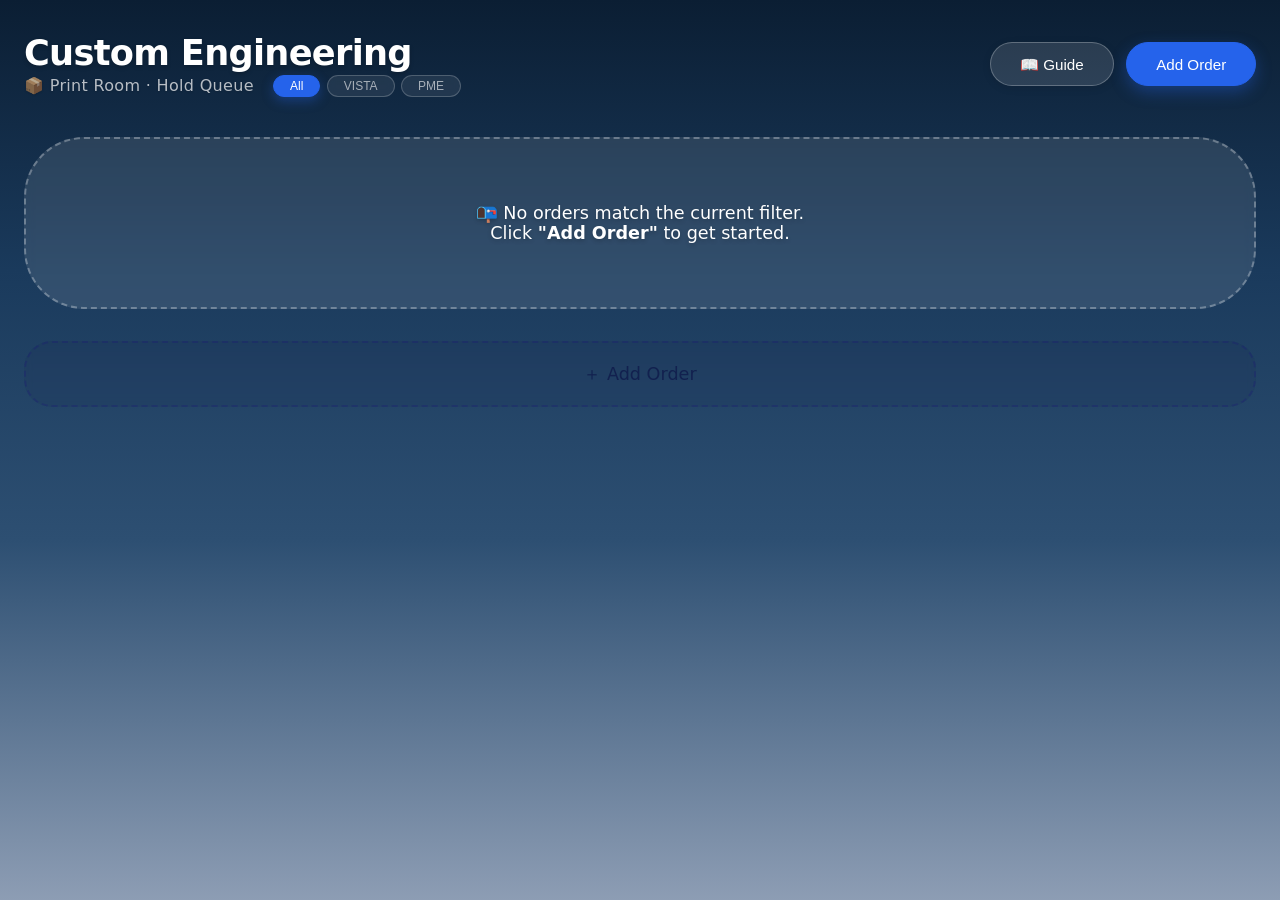
<file: src/index.html>
<!DOCTYPE html>
<html lang="en">
<head>
    <meta charset="UTF-8" />
    <meta name="viewport" content="width=device-width, initial-scale=1.0" />
    <title>Custom Engineering · Print Hold</title>
    <link rel="stylesheet" href="style.css" />
</head>
<body>
    <div class="app">
        <header class="app-header">
            <div class="header-left">
                <h1 class="main-title">Custom Engineering</h1>
                <div class="header-row">
                    <p class="sub-title">📦 Print Room · Hold Queue</p>
                    <div class="filter-bar">
                        <button class="filter-btn active" data-filter="all">All</button>
                        <button class="filter-btn" data-filter="Vista">VISTA</button>
                        <button class="filter-btn" data-filter="PME">PME</button>
                    </div>
                </div>
            </div>
            <div class="header-right">
                <button class="btn btn-guide" id="guideBtn">📖 Guide</button>
                <button class="btn btn-primary" id="addOrderBtn">Add Order</button>
            </div>
        </header>

        <div id="cardContainer" class="card-container">
            <!-- Cards rendered by JavaScript -->
        </div>

        <!-- Bottom Add Order button – full width, card‑style -->
        <div class="add-order-wrapper">
            <button class="btn-add-order" id="bottomAddBtn">＋ Add Order</button>
        </div>
    </div>

    <!-- Guide Modal -->
    <div class="modal-overlay" id="guideModal">
        <div class="modal guide-modal">
            <h2>📋 How to Process an Order</h2>
            <div class="guide-content">
                <ol>
                    <li><strong>Step 1: Identify the process</strong> – What type of job is this?
                        <ul> 
                            <li>Approval</li>
                            <li>Revision</li>
                            <li>Change Approval</li>
                            <li>Change Production</li>
                            <li>Change Keep_p</li>  
                        </ul> 
                    </li>
                    <li><strong>Step 2 - Open the Correct Documents</strong> – Documents to Open
                        <ul> 
                            <li> Assembly Drawings (PME)</li>
                            <li> DIM Drawing (BOTH)</li>
                            <li> DRW REQ</li>
                            <li> Latest Change of Order (if its a "change" or "revision")</li>
                        </ul>

                    
                    </li>
                    <li><strong>Check Dates</strong> – Confirm the Checked Date and Committed Date are set.</li>
                    <li><strong>Fill Missing / In Process</strong> – If something is missing or in progress, add details in the respective text fields.</li>
                    <li><strong>Complete the Order</strong> – Once everything is ready and the card turns <span style="color:green;">green</span>, click the <strong>Complete</strong> button to remove it from the hold queue.</li>
                </ol>
                <p><em>Tip: Use the filters (VISTA / PME) to focus on specific product lines.</em></p>
            </div>
            <div class="modal-actions">
                <button class="btn btn-primary" id="closeGuideBtn">Got it</button>
            </div>
        </div>
    </div>

    <script src="script.js"></script>
</body>
</html>
</file>
<file: src/style.css>
/* ----- reset & base ----- */
* {
    margin: 0;
    padding: 0;
    box-sizing: border-box;
}

body {
    background: linear-gradient(180deg, #0b1e33 0%, #1a3a5c 30%, #2d4f72 60%, #8d9db4 100%);
    font-family: system-ui, -apple-system, 'Segoe UI', Roboto, 'Helvetica Neue', sans-serif;
    padding: 2rem 1.5rem;
    min-height: 100vh;
    min-height: 100dvh;
}

.app {
    max-width: 1400px;
    margin: 0 auto;
}

/* ----- header ----- */
.app-header {
    display: flex;
    flex-wrap: wrap;
    align-items: center;
    justify-content: space-between;
    margin-bottom: 2.5rem;
}

/* header left (title + subtitle) */
.header-left {
    display: flex;
    flex-direction: column;
    gap: 0.1rem;
}

.main-title {
    font-size: 2.2rem;
    font-weight: 700;
    color: #ffffff;
    text-shadow: 0 2px 4px rgba(0, 0, 0, 0.2);
    margin: 0;
    letter-spacing: -0.02em;
}

.header-row {
    display: flex;
    flex-wrap: wrap;
    align-items: center;
    gap: 1.2rem;
}

.sub-title {
    font-size: 1rem;
    font-weight: 400;
    color: rgba(255, 255, 255, 0.7);
    text-shadow: 0 1px 2px rgba(0, 0, 0, 0.15);
    margin: 0;
    letter-spacing: 0.02em;
}

/* header right (buttons) */
.header-right {
    display: flex;
    align-items: center;
    gap: 0.8rem;
}

/* ----- FILTER BAR (inline with subtitle) ----- */
.filter-bar {
    display: flex;
    flex-wrap: wrap;
    gap: 0.4rem;
}

.filter-btn {
    padding: 0.2rem 1rem;
    border-radius: 60px;
    border: 1px solid rgba(255, 255, 255, 0.2);
    background: rgba(255, 255, 255, 0.08);
    color: rgba(255, 255, 255, 0.6);
    font-size: 0.75rem;
    font-weight: 500;
    cursor: pointer;
    transition: all 0.2s ease;
    backdrop-filter: blur(4px);
    white-space: nowrap;
}

.filter-btn:hover {
    background: rgba(255, 255, 255, 0.2);
    color: #ffffff;
    transform: translateY(-1px);
}

.filter-btn.active {
    background: #2563eb;
    color: white;
    border-color: #2563eb;
    box-shadow: 0 4px 12px rgba(37, 99, 235, 0.35);
}

.filter-btn.active:hover {
    background: #1a4fc4;
}

/* ----- Buttons ----- */
.btn {
    display: inline-flex;
    align-items: center;
    justify-content: center;
    gap: 0.6rem;
    padding: 0.6rem 1.8rem;
    border-radius: 60px;
    font-weight: 500;
    font-size: 0.95rem;
    border: none;
    background: white;
    color: #1e293b;
    cursor: pointer;
    transition: all 0.2s;
    box-shadow: 0 2px 8px rgba(0, 0, 0, 0.1);
    border: 1px solid rgba(255, 255, 255, 0.2);
    text-align: center;
    line-height: 1;
    height: 44px;
}

.btn-primary {
    background: #2563eb;
    border-color: #2563eb;
    color: white;
    box-shadow: 0 6px 16px rgba(37, 99, 235, 0.35);
}

.btn-primary:hover {
    background: #1a4fc4;
    transform: translateY(-2px);
    box-shadow: 0 10px 24px rgba(37, 99, 235, 0.4);
}

.btn-guide {
    background: rgba(255, 255, 255, 0.12);
    border: 1px solid rgba(255, 255, 255, 0.25);
    color: #ffffff;
}

.btn-guide:hover {
    background: rgba(255, 255, 255, 0.25);
    transform: translateY(-2px);
}

/* ----- card container (grid) ----- */
.card-container {
    display: flex;
    flex-direction: column;
    gap: 1.8rem;
    align-items: stretch;
}

/* ----- individual card ----- */
.card {
    background: rgba(255, 255, 255, 0.95);
    backdrop-filter: blur(10px);
    border-radius: 28px;
    padding: 1.6rem 1.8rem 1.8rem 1.8rem;
    box-shadow: 0 8px 32px rgba(0, 0, 0, 0.12);
    border: 1px solid rgba(255, 255, 255, 0.3);
    transition: all 0.2s ease;
    border-left: 8px solid #22c55e;
}

.card.yellow {
    border-left-color: #eab308;
    background: rgba(255, 253, 240, 0.95);
}

.card.green {
    border-left-color: #22c55e;
    background: rgba(250, 255, 254, 0.95);
}

/* ----- card header ----- */
.card-header {
    display: flex;
    flex-wrap: wrap;
    align-items: center;
    justify-content: space-between;
    margin-bottom: 1rem;
    border-bottom: 1px solid rgba(0, 0, 0, 0.08);
    padding-bottom: 0.75rem;
    gap: 0.5rem;
}

.product-line-name {
    font-size: 1.8rem;
    font-weight: 600;
    color: #0b1e33;
    letter-spacing: -0.01em;
    border: none;
    background: transparent;
    padding: 0;
    width: auto;
    min-width: 150px;
    flex: 1;
    font-family: inherit;
}

.product-line-name:focus {
    outline: none;
    border-bottom: 2px solid #2563eb;
}

.emails {
    display: flex;
    gap: 1.2rem;
    font-size: 0.85rem;
    color: #475569;
    font-weight: 500;
    flex-wrap: wrap;
}

.emails span {
    background: rgba(241, 245, 249, 0.8);
    padding: 0.15rem 0.9rem;
    border-radius: 40px;
    white-space: nowrap;
    display: flex;
    align-items: center;
    gap: 0.3rem;
}

.emails input {
    border: none;
    background: transparent;
    font-size: 0.85rem;
    font-weight: 500;
    color: #475569;
    padding: 0.1rem 0.2rem;
    min-width: 120px;
    font-family: inherit;
}

.emails input:focus {
    outline: none;
    border-bottom: 2px solid #2563eb;
}

/* ----- card body (fields) ----- */
.card-body {
    display: flex;
    flex-direction: column;
    gap: 1rem;
}

.row {
    display: flex;
    flex-wrap: wrap;
    gap: 1rem 1.2rem;
    align-items: flex-end;
}

.field-group {
    display: flex;
    flex-direction: column;
    flex: 1 1 120px;
    min-width: 100px;
}

.field-group label {
    font-size: 0.7rem;
    font-weight: 600;
    text-transform: uppercase;
    letter-spacing: 0.04em;
    color: #64748b;
    margin-bottom: 0.2rem;
}

.field-group label .required {
    color: #dc2626;
    margin-left: 2px;
}

.field-group input,
.field-group select {
    padding: 0.4rem 0.8rem;
    border: 1px solid #dce3ef;
    border-radius: 30px;
    font-size: 0.9rem;
    background: white;
    transition: 0.15s;
    font-family: inherit;
    width: 100%;
}

.field-group input:focus,
.field-group select:focus {
    outline: none;
    border-color: #2563eb;
    box-shadow: 0 0 0 3px rgba(37, 99, 235, 0.1);
}

.field-group input:required:invalid {
    border-color: #dc2626;
}

.field-group.full-width {
    flex: 1 1 100%;
}

/* ----- TWO-COLUMN LAYOUT (Checkboxes + Dates) ----- */
.row.two-col {
    display: flex;
    flex-wrap: wrap;
    gap: 1.5rem;
    align-items: flex-start;
    width: 100%;
}

.row.two-col .checkbox-wrap {
    flex: 1 1 280px;
    min-width: 200px;
}

.row.two-col .date-wrap {
    flex: 0 1 220px;
    min-width: 180px;
}

/* ----- CHECKBOX WRAP (Left column) ----- */
.checkbox-wrap {
    background: rgba(248, 250, 252, 0.7);
    padding: 0.6rem 1.2rem 0.8rem 1.2rem;
    border-radius: 30px;
    border: 1px solid rgba(237, 242, 248, 0.7);
}

.checkbox-wrap .checkbox-label {
    font-size: 0.7rem;
    font-weight: 600;
    text-transform: uppercase;
    letter-spacing: 0.04em;
    color: #64748b;
    margin-bottom: 0.4rem;
}

.checkbox-group-vertical {
    display: flex;
    flex-direction: column;
    gap: 0.3rem;
    align-items: flex-start;
}

.checkbox-group-vertical label {
    display: flex;
    align-items: center;
    gap: 0.5rem;
    font-weight: 400;
    text-transform: none;
    letter-spacing: 0;
    font-size: 0.9rem;
    color: #1e293b;
    cursor: pointer;
    padding: 0.1rem 0;
    margin: 0;
    line-height: 1;
}

.checkbox-group-vertical input[type="checkbox"] {
    width: 18px;
    height: 18px;
    accent-color: #2563eb;
    cursor: pointer;
    flex-shrink: 0;
    margin: 0;
    padding: 0;
    vertical-align: middle;
}

/* ----- DATE WRAP (Right column) ----- */
.date-wrap label {
    font-size: 0.7rem;
    font-weight: 600;
    text-transform: uppercase;
    letter-spacing: 0.04em;
    color: #64748b;
    margin-bottom: 0.2rem;
    display: block;
}

.date-wrap input[type="date"] {
    padding: 0.4rem 0.8rem;
    border: 1px solid #dce3ef;
    border-radius: 30px;
    font-size: 0.9rem;
    background: white;
    width: 100%;
    font-family: inherit;
    min-height: 38px;
}

.date-wrap input[type="date"]:focus {
    outline: none;
    border-color: #2563eb;
    box-shadow: 0 0 0 3px rgba(37, 99, 235, 0.1);
}

/* ----- status row (missing / in process / complete) ----- */
.status-row {
    background: rgba(248, 250, 252, 0.8);
    padding: 0.8rem 1rem;
    border-radius: 60px;
    margin-top: 0.25rem;
    border: 1px solid rgba(237, 242, 248, 0.8);
    align-items: center;
}

.status-row .field-group {
    flex: 1 1 250px;
}

.status-row .field-group input {
    width: 100%;
    min-width: 200px;
    flex: 1;
}

/* ----- COMPLETE & REMOVE buttons (side‑by‑side) ----- */
.complete-group {
    flex: 0 1 auto;
    display: flex;
    flex-direction: row;
    align-items: center;
    gap: 0.6rem;
    justify-content: flex-end;
}

.complete-btn {
    background: #22c55e;
    border: none;
    padding: 0.45rem 1.6rem;
    border-radius: 60px;
    font-weight: 600;
    color: white;
    font-size: 0.9rem;
    cursor: pointer;
    transition: all 0.2s;
    box-shadow: 0 4px 10px rgba(34, 197, 94, 0.25);
    white-space: nowrap;
    text-align: center;
    line-height: 1;
    display: inline-flex;
    align-items: center;
    justify-content: center;
    height: 38px;
}

.complete-btn:disabled {
    background: #94a3b8;
    box-shadow: none;
    cursor: not-allowed;
    opacity: 0.6;
}

.card.yellow .complete-btn:disabled {
    background: #94a3b8;
}

.remove-btn {
    background: #ef4444;
    border: none;
    padding: 0.45rem 1.6rem;
    border-radius: 60px;
    font-weight: 600;
    color: white;
    font-size: 0.9rem;
    cursor: pointer;
    transition: all 0.2s;
    box-shadow: 0 4px 10px rgba(239, 68, 68, 0.25);
    white-space: nowrap;
    text-align: center;
    line-height: 1;
    display: inline-flex;
    align-items: center;
    justify-content: center;
    height: 38px;
    gap: 0.4rem;
}

.remove-btn:hover {
    background: #dc2626;
    transform: translateY(-2px);
    box-shadow: 0 8px 18px rgba(239, 68, 68, 0.35);
}

/* ----- card actions (remove button) — now unused, kept for compatibility ----- */
.card-actions {
    display: none;
}

/* ----- empty state ----- */
.empty-state {
    grid-column: 1 / -1;
    text-align: center;
    padding: 4rem 1rem;
    color: #ffffff;
    font-size: 1.1rem;
    background: rgba(255, 255, 255, 0.1);
    backdrop-filter: blur(5px);
    border-radius: 60px;
    border: 2px dashed rgba(255, 255, 255, 0.3);
    text-shadow: 0 2px 4px rgba(0, 0, 0, 0.2);
}

.empty-state strong {
    color: #ffffff;
}

/* ----- BOTTOM ADD ORDER BUTTON (full width, like a card) ----- */
.add-order-wrapper {
    margin-top: 2rem;
    width: 100%;
}

.btn-add-order {
    width: 100%;
    padding: 1.2rem;
    border-radius: 28px;
    border: 2px dashed rgba(30, 17, 126, 0.25);
    background: rgba(16, 1, 49, 0.06);
    color: rgba(5, 3, 62, 0.5);
    font-size: 1.1rem;
    font-weight: 500;
    cursor: pointer;
    transition: all 0.2s ease;
    backdrop-filter: blur(4px);
    text-align: center;
    font-family: inherit;
    display: flex;
    align-items: center;
    justify-content: center;
    gap: 0.6rem;
}

.btn-add-order:hover {
    background: rgba(255, 255, 255, 0.12);
    border-color: rgba(255, 255, 255, 0.4);
    color: rgba(255, 255, 255, 0.8);
    transform: translateY(-2px);
}

/* ----- MODAL (Guide) ----- */
.modal-overlay {
    display: none;
    position: fixed;
    top: 0;
    left: 0;
    width: 100%;
    height: 100%;
    background: rgba(0, 0, 0, 0.5);
    backdrop-filter: blur(5px);
    justify-content: center;
    align-items: center;
    z-index: 1000;
}

.modal-overlay.active {
    display: flex;
}

.modal {
    background: white;
    max-width: 520px;
    width: 92%;
    padding: 2rem 2.2rem;
    border-radius: 40px;
    box-shadow: 0 30px 60px rgba(0, 0, 0, 0.3);
    animation: fadeUp 0.25s ease;
    max-height: 90vh;
    overflow-y: auto;
}

@keyframes fadeUp {
    0% {
        opacity: 0;
        transform: scale(0.95) translateY(10px);
    }
    100% {
        opacity: 1;
        transform: scale(1) translateY(0);
    }
}

.guide-modal h2 {
    margin-top: 0;
    color: #0b1e33;
}

.guide-content {
    margin: 1.2rem 0;
    line-height: 1.7;
    color: #1e293b;
}

.guide-content ol {
    padding-left: 1.5rem;
    margin: 0.5rem 0;
}

.guide-content ol li {
    margin-bottom: 0.7rem;
}

.guide-content p {
    margin-top: 1rem;
    font-style: italic;
    color: #475569;
}

.guide-modal .modal-actions {
    display: flex;
    justify-content: center;
    margin-top: 1.5rem;
}

/* ----- responsive ----- */
@media (max-width: 700px) {
    body {
        padding: 1rem;
    }

    .card-header {
        flex-direction: column;
        align-items: stretch;
        gap: 0.5rem;
    }

    .emails {
        flex-wrap: wrap;
    }
    .emails span {
        white-space: normal;
        flex: 1;
    }
    .emails input {
        min-width: 80px;
        flex: 1;
    }

    .status-row {
        flex-direction: column;
        align-items: stretch;
        border-radius: 30px;
        gap: 0.8rem;
    }

    .complete-group {
        justify-content: stretch;
        flex-direction: row;  /* keep side‑by‑side on mobile too */
        flex-wrap: wrap;
        gap: 0.5rem;
    }

    .complete-btn,
    .remove-btn {
        flex: 1 1 auto;
        min-width: 100px;
        justify-content: center;
    }

    .row.two-col {
        flex-direction: column;
        gap: 1rem;
    }
    .row.two-col .checkbox-wrap,
    .row.two-col .date-wrap {
        flex: 1 1 auto;
        width: 100%;
        min-width: unset;
    }

    .modal {
        padding: 1.5rem;
        width: 95%;
    }
}
</file>
